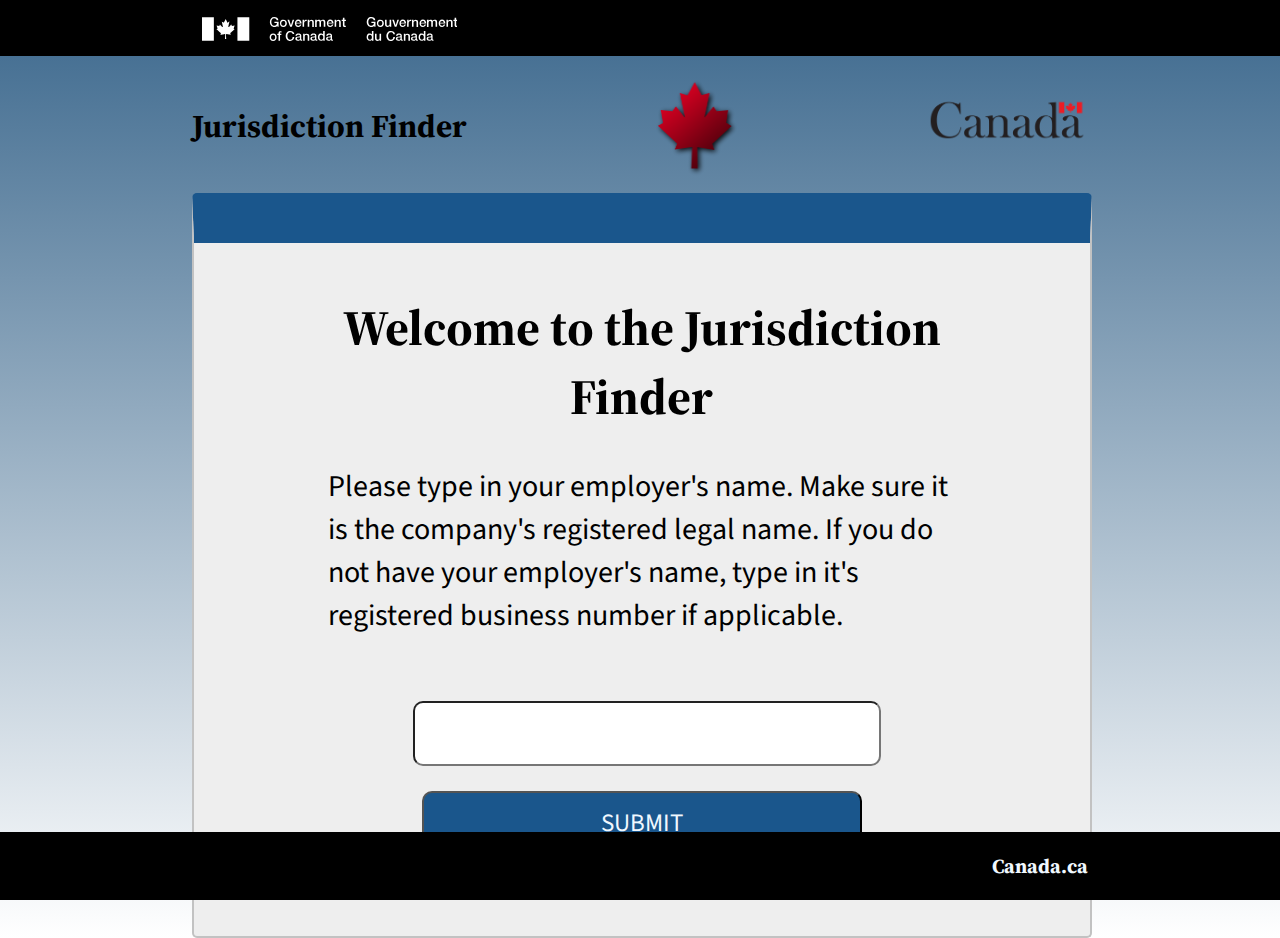
<file: index.html>
<!DOCTYPE html>
<html lang="en">
<head>
  <meta charset="UTF-8">
  <meta name="viewport" content="width=device-width, initial-scale=1.0">
  <meta http-equiv="X-UA-Compatible" content="ie=edge">
  <link rel="stylesheet" href="css/style.css">
  <script type="text/jquery" src="js/script.js"></script>
  <link rel="shortcut icon" href="./img/small_maple.png">
  <title>Jurisdiction Finder</title>
</head>

<header>
  <div class="black_band">
    <img src="./img/small_logo.PNG" alt="small">
  </div>
  <div class="head">
    <h1>Jurisdiction Finder</h1>
    <img src="./img/maple leaf.png" alt="maple" class="img_1">
    <img src="./img/government_logo.png" alt="government_logo" class="img_2">
  </div>
  <style>
    #suggestions{
      position: absolute;
      background:white;
      outline:1px solid black;
      margin-left: 15%;
    }
  </style>
</header>

<body>
  <div id="container1" class="container">
    <section class="page_1 head">
      <h1>Welcome to the Jurisdiction Finder</h1>
      <p>Please type in your employer's name. Make sure it is the company's registered legal name.
        If you do not have your employer's name, type in it's registered business number if applicable.
      </p>
      <form action="checkcompany.php" target="_self" method="GET">
        <input id="employerName" type="text" name="employer">
        <ul id="suggestions" hidden>
        </ul>
        <br>
        <button type="button" id="submitButton">SUBMIT</button>
      </form>
    </section>
  </div>
</body>

<script
  src="https://code.jquery.com/jquery-3.3.1.js"
  integrity="sha256-2Kok7MbOyxpgUVvAk/HJ2jigOSYS2auK4Pfzbm7uH60="
  crossorigin="anonymous"></script>

<script>
	$(function(){
		$("#submitButton").click(function(){
			var val = $("#employerName").val();
			$.ajax({
				method:'GET',
				url: 'checkcompany.php?employer=' + val,
				dataType: 'json',
				success: function(data){
					if(data.success == "true"){
            //redirect to next page
            if(data.federal == "yes"){
              window.location.href = "federal_response_1.html";
            }
            else if(data.federal == "maybe"){
              window.location.href = "federal_response_1.html";
            } 
            else {
              window.location.href = "question_1.php?employer=" + val;
            }
					}
					else {
						//some sort of error on the server that will be handled later
					}
				}
			})
		})
    $("#suggestion").css("left", $("#employerName").offset().left);

    $("#employerName").keyup(function(){
      var curr = $("#employerName").val();
      $.ajax({
        method:'GET',
        url: 'getcompanylist.php?q=' + curr,
        dataType: 'json',
        async:'false',
        success: function(data){
          if(data.length > 0){
            $("#suggestions").html("");
            $.each(data, function(i, val){
              $("#suggestions").append('<li class="clickable-suggestion">' + data[i] + '</li>');
            })
            $("li").click(function(){
              var val = $(this).html();
              console.log("CLICKED: " + val);
              $("#employerName").val(val);
            })
            $("#suggestions").show();
          }
          else{
            $("#suggestions").html("");
            $("#suggestions").hide();
          }
        }
      })
    })
	});

</script>
<footer>
  <div>
    <p><b>Canada.ca</b></p>
  </div>
</footer>
</html>
</file>
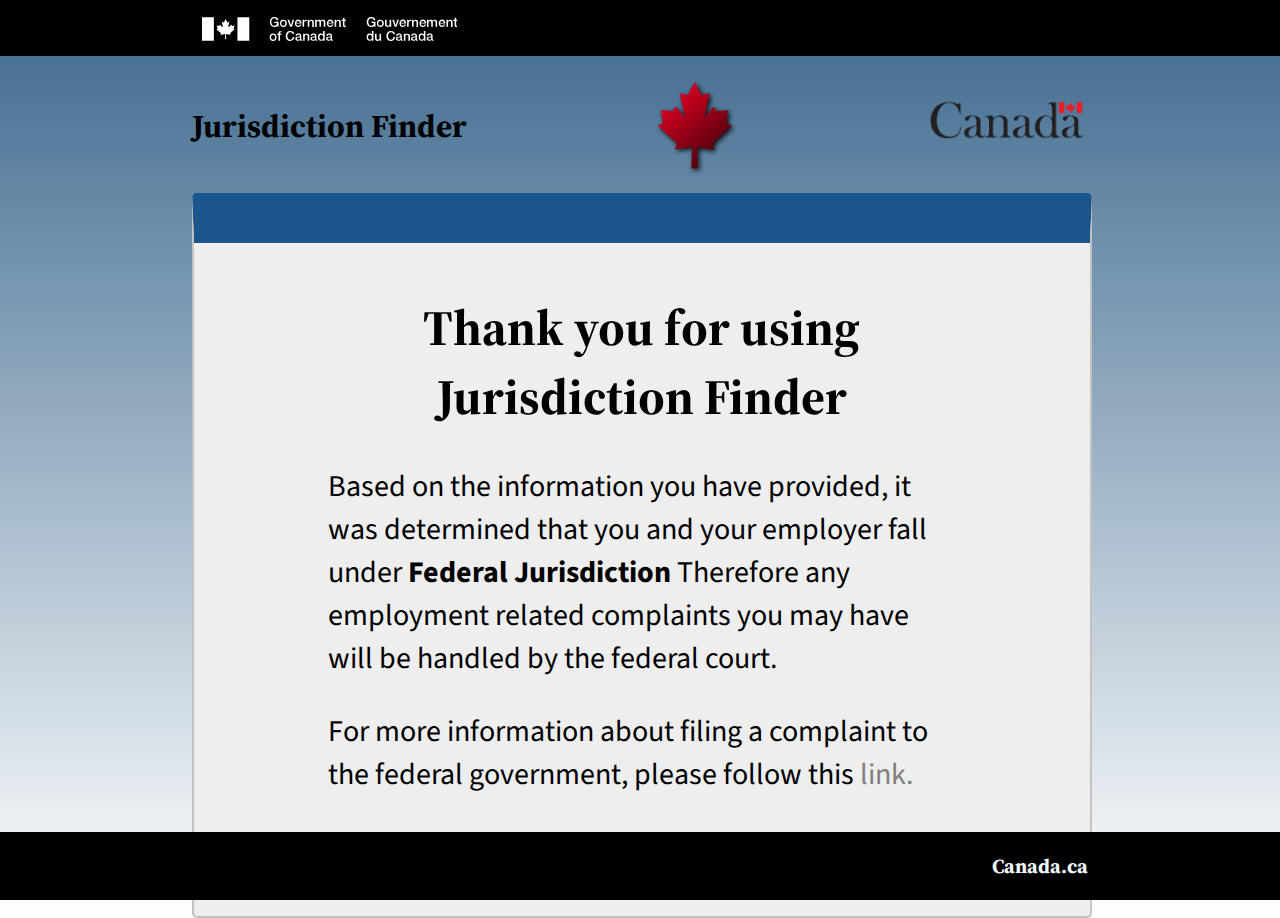
<file: federal_response_1.html>
<!DOCTYPE html>
<html lang="en">
<head>
  <meta charset="UTF-8">
  <meta name="viewport" content="width=device-width, initial-scale=1.0">
  <meta http-equiv="X-UA-Compatible" content="ie=edge">
  <link rel="stylesheet" href="css/style_response_1.css">
  <script type="text/jquery" src="js/script.js"></script>
  <link rel="shortcut icon" href="./img/small_maple.png">
  <title>Jurisdiction Finder</title>
</head>

<header>
  <div class="black_band">
    <img src="./img/small_logo.PNG" alt="small">
  </div>
  <div class="head">
    <h1>Jurisdiction Finder</h1>
    <img src="./img/maple leaf.png" alt="maple" class="img_1">
    <img src="./img/government_logo.png" alt="government_logo" class="img_2">
  </div>
</header>

<body>
  <div class="container">
    <section class="page_1 head">
      <h1>Thank you for using Jurisdiction Finder</h1>
      <p>Based on the information you have provided, it was determined that you and your employer fall under
        <b>Federal Jurisdiction</b> Therefore any employment related complaints you may have will be handled 
        by the federal court.
      </p>
      <p>For more information about filing a complaint to the federal government, please follow this <a href="https://www.canada.ca/en/employment-social-development/services/labour-standards/reports/filing-complaint.html">link.</a></p>
    </section>
  </div>
</body>

<script
  src="https://code.jquery.com/jquery-3.3.1.js"
  integrity="sha256-2Kok7MbOyxpgUVvAk/HJ2jigOSYS2auK4Pfzbm7uH60="
  crossorigin="anonymous"></script>
<footer>
  <div>
    <p><b>Canada.ca</b></p>
  </div>
</footer>
</html>
</file>
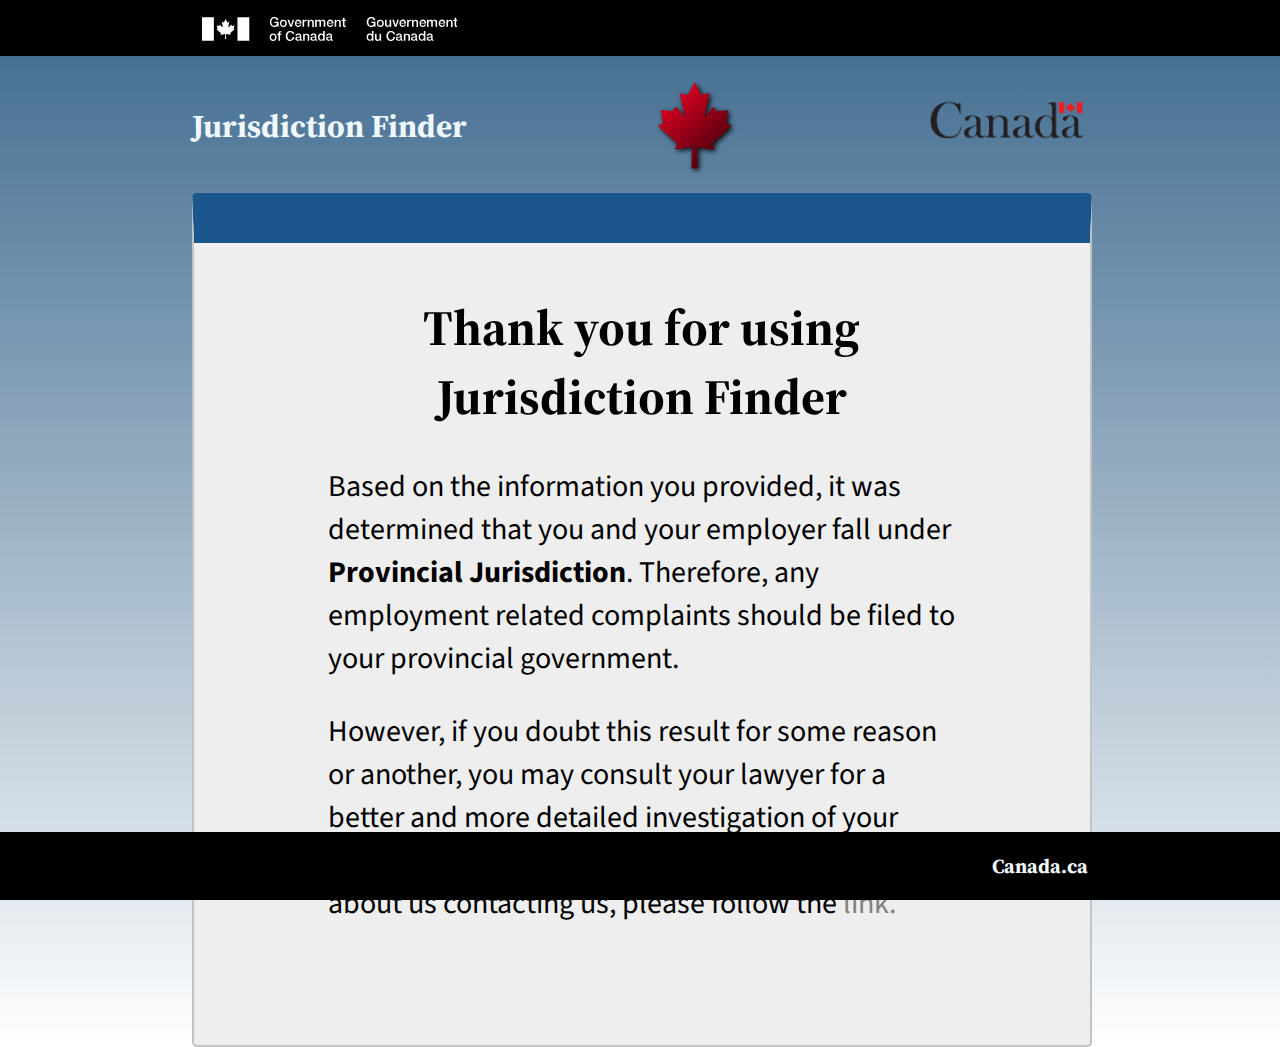
<file: provincial_response.html>
<!DOCTYPE html>
<html lang="en">
<head>
  <meta charset="UTF-8">
  <meta name="viewport" content="width=device-width, initial-scale=1.0">
  <meta http-equiv="X-UA-Compatible" content="ie=edge">
  <link rel="stylesheet" href="css/province_response.css">
  <script type="text/jquery" src="js/script.js"></script>
  <link rel="shortcut icon" href="./img/small_maple.png">
  <title>Jurisdiction Finder</title>
</head>

<header>
  <div class="black_band">
    <img src="./img/small_logo.PNG" alt="small">
  </div>
  <div class="head">
    <h1>Jurisdiction Finder</h1>
    <img src="./img/maple leaf.png" alt="maple" class="img_1">
    <img src="./img/government_logo.png" alt="government_logo" class="img_2">
  </div>
</header>

<body>
  <div class="container">
    <section class="page_1 head">
      <h1>Thank you for using Jurisdiction Finder</h1>
      <p>Based on the information you provided, it was determined that you and your employer fall under 
        <b>Provincial Jurisdiction</b>. Therefore, any employment related complaints should be filed 
        to your provincial government.
      </p>
      <p>However, if you doubt this result for some reason or another, you may consult your lawyer 
        for a better and more detailed investigation of your case, or contact us directly. For more
        information about us contacting us, please follow the <a href="https://www.canada.ca/en/employment-social-development/services/labour-contact.html">link.</a>
      </p>
    </section>
  </div>
</body>

<script
  src="https://code.jquery.com/jquery-3.3.1.js"
  integrity="sha256-2Kok7MbOyxpgUVvAk/HJ2jigOSYS2auK4Pfzbm7uH60="
  crossorigin="anonymous"></script>

<footer>
  <div>
    <p><b>Canada.ca</b></p>
  </div>
</footer>
</html>
</file>
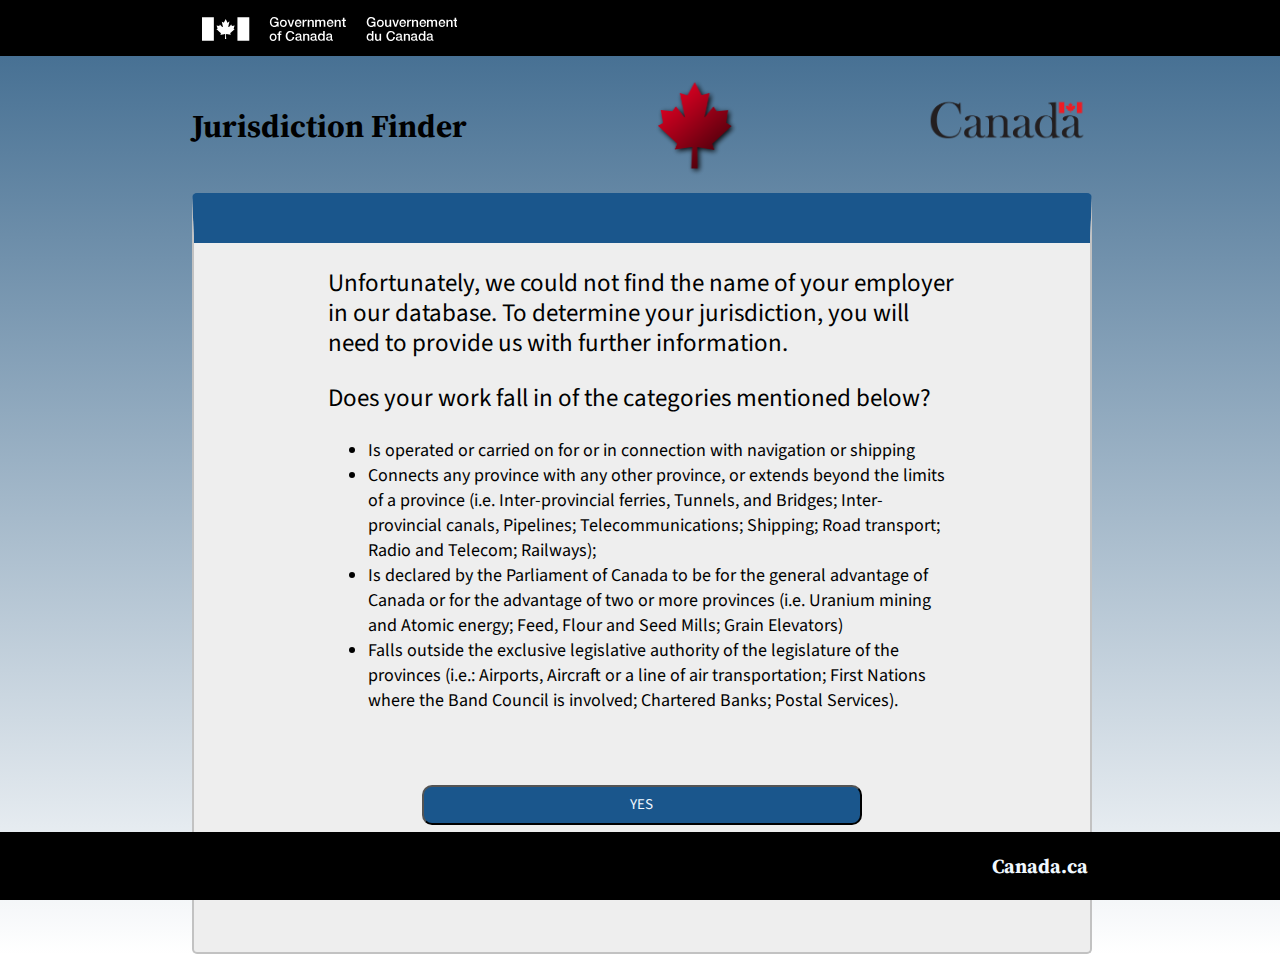
<file: question_1.html>
<!DOCTYPE html>
<html lang="en">
<head>
  <meta charset="UTF-8">
  <meta name="viewport" content="width=device-width, initial-scale=1.0">
  <meta http-equiv="X-UA-Compatible" content="ie=edge">
  <link rel="stylesheet" href="css/question_1.css">
  <script type="text/jquery" src="js/script.js"></script>  
  <link rel="shortcut icon" href="./img/small_maple.png">
  <title>Jurisdiction Finder</title>
</head>

<header>
  <div class="black_band">
    <img src="./img/small_logo.PNG" alt="small">
  </div>
  <div class="head">
    <h1>Jurisdiction Finder</h1>
    <img src="./img/maple leaf.png" alt="maple" class="img_1">
    <img src="./img/government_logo.png" alt="government_logo" class="img_2">
  </div>
</header>

<body>
  <div class="container">
    <section class="page_1 head">
      <p>Unfortunately, we could not find the name of your employer in our database. To determine your jurisdiction, you will need to provide us with further information.
      </p>
      <p>Does your work fall in of the categories mentioned below?</p>
      <ul>
        <li>Is operated or carried on for or in connection with navigation or shipping</li>
        <li>Connects any province with any other province, or extends beyond the limits of 
            a province (i.e. Inter-provincial ferries, Tunnels, and Bridges; Inter-provincial canals, Pipelines; Telecommunications; Shipping; Road transport; Radio and Telecom; Railways);</li>
        <li>Is declared by the Parliament of Canada to be for the general advantage of Canada or for the advantage of     two or more provinces (i.e. Uranium mining and Atomic energy; Feed, Flour and Seed Mills; Grain               Elevators)</li>
        <li>Falls outside the exclusive legislative authority of the legislature of the provinces (i.e.: Airports,        Aircraft or a line of air transportation; First Nations where the Band Council is involved; Chartered         Banks; Postal Services).</li>
      </ul>
      <form action="#">
        <button type="button">YES</button>
        <button type="button">NO</button>
      </form>
    </section>
  </div>
</body>

<script
  src="https://code.jquery.com/jquery-3.3.1.js"
  integrity="sha256-2Kok7MbOyxpgUVvAk/HJ2jigOSYS2auK4Pfzbm7uH60="
  crossorigin="anonymous"></script>

<footer>
  <div>
    <p><b>Canada.ca</b></p>
  </div>
</footer>
</html>
</file>
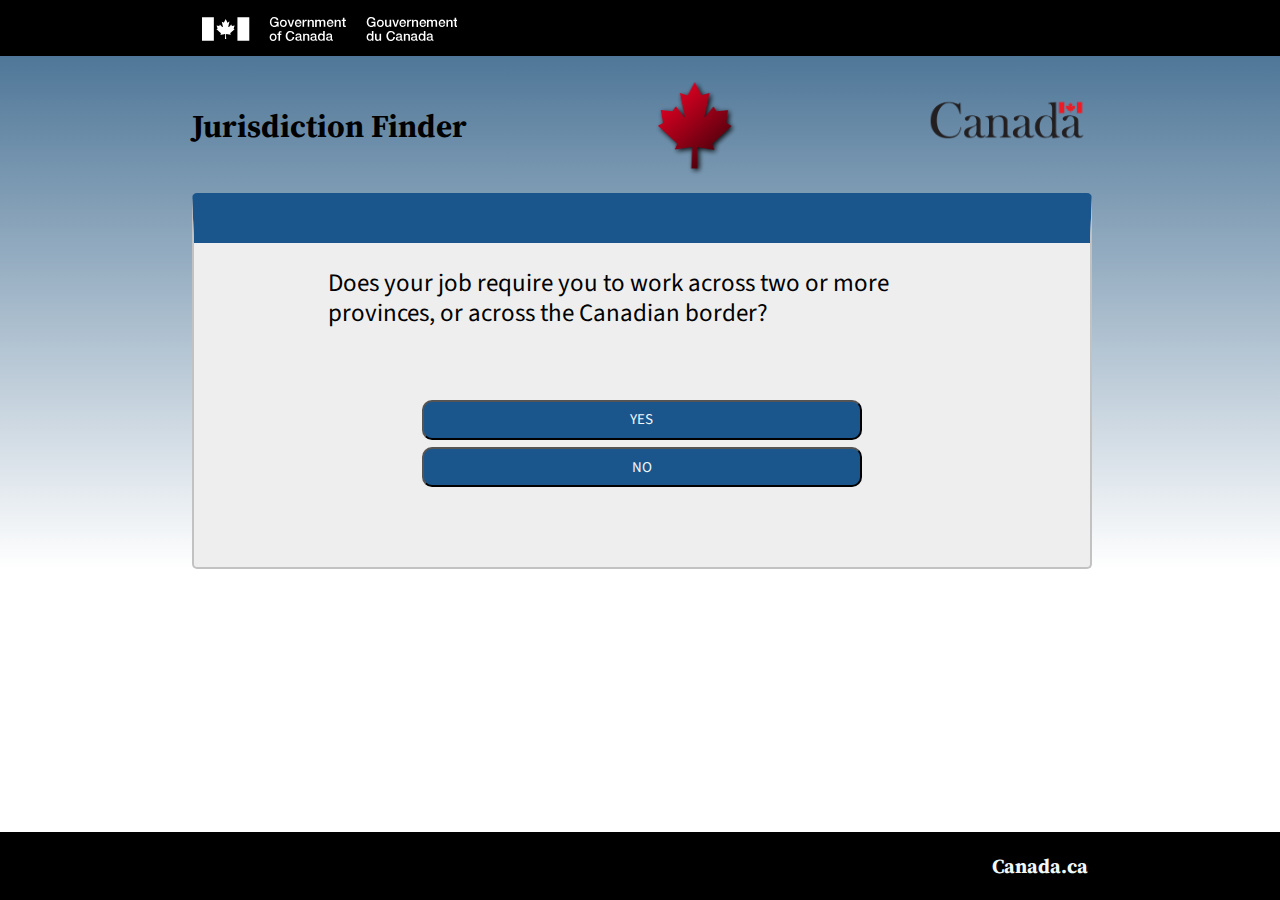
<file: question_2.html>
<!DOCTYPE html>
<html lang="en">
<head>
  <meta charset="UTF-8">
  <meta name="viewport" content="width=device-width, initial-scale=1.0">
  <meta http-equiv="X-UA-Compatible" content="ie=edge">
  <link rel="stylesheet" href="css/question_1.css">
  <script type="text/jquery" src="js/script.js"></script>  
  <link rel="shortcut icon" href="./img/small_maple.png">
  <title>Jurisdiction Finder</title>
</head>

<header>
  <div class="black_band">
    <img src="./img/small_logo.PNG" alt="small">
  </div>
  <div class="head">
    <h1>Jurisdiction Finder</h1>
    <img src="./img/maple leaf.png" alt="maple" class="img_1">
    <img src="./img/government_logo.png" alt="government_logo" class="img_2">
  </div>
</header>

<body>
  <div class="container">
    <section class="page_1 head">
      <p>Does your job require you to work across two or more provinces, or across the Canadian border?</p>
      <form action="#">
        <button type="button">YES</button>
        <button type="button">NO</button>
      </form>
    </section>
  </div>
</body>

<script
  src="https://code.jquery.com/jquery-3.3.1.js"
  integrity="sha256-2Kok7MbOyxpgUVvAk/HJ2jigOSYS2auK4Pfzbm7uH60="
  crossorigin="anonymous"></script>

<footer>
  <div>
    <p><b>Canada.ca</b></p>
  </div>
</footer>
</html>
</file>
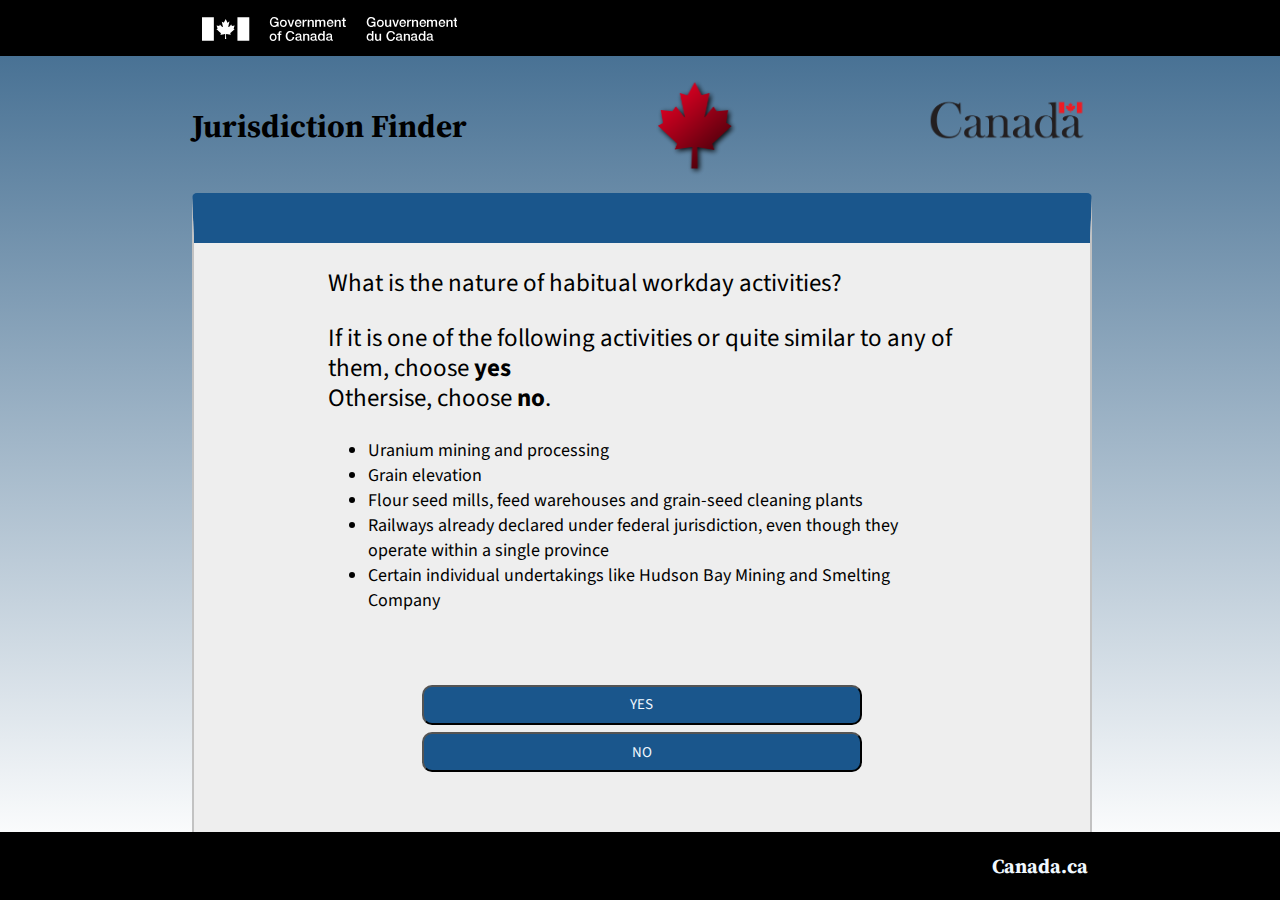
<file: question_3.html>
<!DOCTYPE html>
<html lang="en">
<head>
  <meta charset="UTF-8">
  <meta name="viewport" content="width=device-width, initial-scale=1.0">
  <meta http-equiv="X-UA-Compatible" content="ie=edge">
  <link rel="stylesheet" href="css/question_1.css">
  <script type="text/jquery" src="js/script.js"></script>  
  <link rel="shortcut icon" href="./img/small_maple.png">
  <title>Jurisdiction Finder</title>
</head>

<header>
  <div class="black_band">
    <img src="./img/small_logo.PNG" alt="small">
  </div>
  <div class="head">
    <h1>Jurisdiction Finder</h1>
    <img src="./img/maple leaf.png" alt="maple" class="img_1">
    <img src="./img/government_logo.png" alt="government_logo" class="img_2">
  </div>
</header>

<body>
  <div class="container">
    <section class="page_1 head">
      <p>What is the nature of habitual workday activities?
      </p>
      <p>If it is one of the following activities or quite similar to any of them, choose <b>yes</b>
      <br> Othersise, choose <b>no</b>.</p>
      <ul>
        <li>Uranium mining and processing</li>
        <li>Grain elevation</li>
        <li>Flour seed mills, feed warehouses and grain-seed cleaning plants</li>
        <li>Railways already declared under federal jurisdiction, even though they operate within a single province</li>
        <li>Certain individual undertakings like Hudson Bay Mining and Smelting Company</li>
      </ul>
      <form action="#">
        <button type="button">YES</button>
        <button type="button">NO</button>
      </form>
    </section>
  </div>
</body>

<script
  src="https://code.jquery.com/jquery-3.3.1.js"
  integrity="sha256-2Kok7MbOyxpgUVvAk/HJ2jigOSYS2auK4Pfzbm7uH60="
  crossorigin="anonymous"></script>

<footer>
  <div>
    <p><b>Canada.ca</b></p>
  </div>
</footer>
</html>
</file>
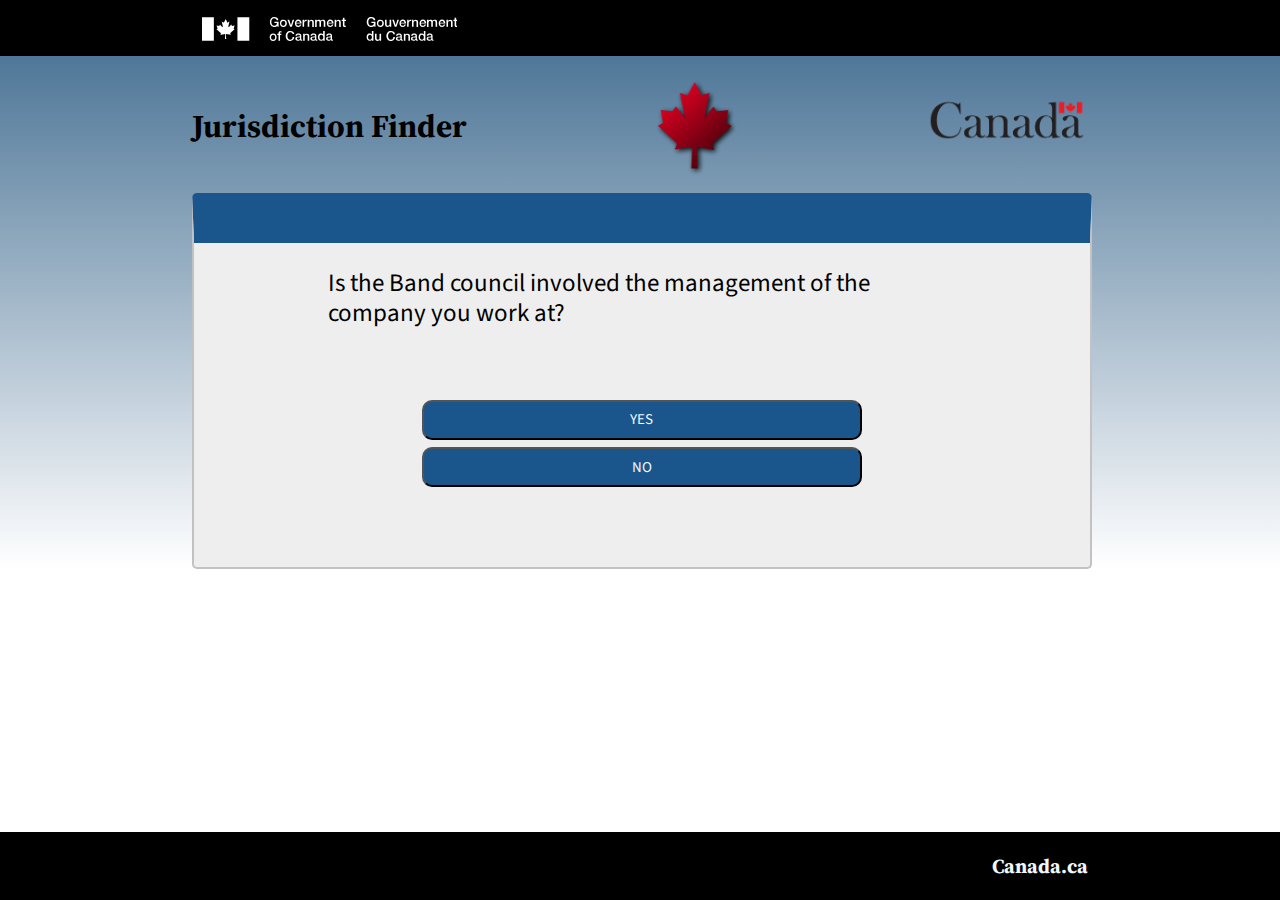
<file: question_4.html>
<!DOCTYPE html>
<html lang="en">
<head>
  <meta charset="UTF-8">
  <meta name="viewport" content="width=device-width, initial-scale=1.0">
  <meta http-equiv="X-UA-Compatible" content="ie=edge">
  <link rel="stylesheet" href="css/question_1.css">
  <script type="text/jquery" src="js/script.js"></script>  
  <link rel="shortcut icon" href="./img/small_maple.png">
  <title>Jurisdiction Finder</title>
</head>

<header>
  <div class="black_band">
    <img src="./img/small_logo.PNG" alt="small">
  </div>
  <div class="head">
    <h1>Jurisdiction Finder</h1>
    <img src="./img/maple leaf.png" alt="maple" class="img_1">
    <img src="./img/government_logo.png" alt="government_logo" class="img_2">
  </div>
</header>

<body>
  <div class="container">
    <section class="page_1 head">
      <p>Is the Band council involved the management of the company you work at?</p>
      <form action="#">
        <button type="button">YES</button>
        <button type="button">NO</button>
      </form>
    </section>
  </div>
</body>

<script
  src="https://code.jquery.com/jquery-3.3.1.js"
  integrity="sha256-2Kok7MbOyxpgUVvAk/HJ2jigOSYS2auK4Pfzbm7uH60="
  crossorigin="anonymous"></script>

<footer>
  <div>
    <p><b>Canada.ca</b></p>
  </div>
</footer>
</html>
</file>
<file: css/style.css>
@import url('https://fonts.googleapis.com/css?family=Source+Serif+Pro');
@import url('https://fonts.googleapis.com/css?family=Source+Sans+Pro');

body {
  margin: 0;
  padding: 0;
  font-family: 'Source Serif Pro', serif;
  background: #3c688d; /* Old browsers */
  background: -moz-linear-gradient(top, #3c688d 0%, #ffffff 100%, #ffffff 100%, #ffffff 100%); /* FF3.6-15 */
  background: -webkit-linear-gradient(top, #3c688d 0%,#ffffff 100%,#ffffff 100%,#ffffff 100%); /* Chrome10-25,Safari5.1-6 */
  background: linear-gradient(to bottom, #3c688d 0%,#ffffff 100%,#ffffff 100%,#ffffff 100%); /* W3C, IE10+, FF16+, Chrome26+, Opera12+, Safari7+ */
  filter: progid:DXImageTransform.Microsoft.gradient( startColorstr='#3c688d', endColorstr='#ffffff',GradientType=0 ); /* IE6-9 */
  background-repeat: no-repeat;
}

.black_band {
  width: 100%;
  background-color: black;
  padding-top: 10px;
}

.black_band img {
  margin-left: 15%;
}

.head {
  display: inline-flex;
  justify-content: space-between;
  width: 70%;
  margin-left: 15%;
  background-color: transparent;
  margin-top: 1em;
  margin-bottom: 1em;
}

.head h1 {
  margin-top: 1em;
}

.img_1 {
  height: 100px;
  /* margin-left: 25%; */
  margin-top: 5px;
}

.img_2 {
  height: 70px;
  /* margin-left: 36%; */
}

.page_1 {
  display: block;
}

.page_1 h1 {
  font-family: 'Source Serif Pro', serif;
}

.container {
  width: 70%;
  margin-left: 15%;
  border-style: solid;
  border-width: 2px;
  border-color: rgb(194, 194, 194);
  background-color: rgb(238, 238, 238);
  border-top-width: 50px;
  border-top-color: #1a568c;
  border-radius: 5px;
}

.container h1 {
  font-family: 'Source Serif Pro', serif;
  font-size: 50px;
  text-align: center;
}

.container p {
  font-family: 'Source Sans Pro', sans-serif;
  font-size: 30px;
}

.page_1 form {
  margin-top: 4em;
  padding-bottom: 4em;
}

.page_1 form input {
  width: 70%;
  padding: 0.5em;
  font-size: 25px;
  margin-left: 13.5%;
  font-family: 'Source Sans Pro', sans-serif;
  border-radius: 10px;
}

.page_1 form button {
  width: 70%;
  font-family: 'source Sans Pro', sans-serif;
  font-size: 25px;
  margin-top: 1em;
  margin-left: 15%;
  padding: 0.5em;
  background-color: #1a568c;
  color: aliceblue;
  border-radius: 10px;
}

.page_1 form button:hover {
  width: 75%;
  margin-left: 12.5%;
}

footer {
  position: fixed;
  bottom: 0px;
  font-size: 20px;
  color: aliceblue;
  background-color: black;
  width: 100%;
  padding: 0;
}

footer p {
  float: right;
  margin-right: 15%;
}

ul {
  font-family: 'Source Sans Pro', sans-serif;
  margin-top: 0;
}

@media(max-width: 900px) {
  .black_band img {
    margin-left: 5%;
  }

  .head {
    display: inline-flex;
    width: 90%;
    margin-left: 5%;
    background-color: transparent;
    margin-top: 1em;
    margin-bottom: 1em;
  }

  .container {
    width: 90%;
    margin-left: 5%;
    border-style: solid;
    border-width: 2px;
    border-color: rgb(194, 194, 194);
    background-color: rgb(238, 238, 238);
    border-top-width: 50px;
    border-top-color: #1a568c;
    border-radius: 5px;
  }

  .page_1 {
    display: block;
  }

  header h1 {
    font-size: 20px;
  }

  .img_1 {
    height: 75px;
  }
  
  .img_2 {
    height: 50px;
  }

  .page_1 h1 {
    font-size: 30px;
  }

  .page_1 form button {
    justify-content: center;
    width: 70%;
    margin-left: 15%;
    font-size: 20px;
  }

  .page_1 form input {
    width: 70%;
    font-size: 20px;
  }

  .page_1 p {
    font-size: 20px;
  }

  footer {
    font-size: 15px;
  }
}
</file>
<file: css/style_response_1.css>
@import url('https://fonts.googleapis.com/css?family=Source+Serif+Pro');
@import url('https://fonts.googleapis.com/css?family=Source+Sans+Pro');

body {
  margin: 0;
  padding: 0;
  font-family: 'Source Serif Pro', serif;
  background: #3c688d; /* Old browsers */
  background: -moz-linear-gradient(top, #3c688d 0%, #ffffff 100%, #ffffff 100%, #ffffff 100%); /* FF3.6-15 */
  background: -webkit-linear-gradient(top, #3c688d 0%,#ffffff 100%,#ffffff 100%,#ffffff 100%); /* Chrome10-25,Safari5.1-6 */
  background: linear-gradient(to bottom, #3c688d 0%,#ffffff 100%,#ffffff 100%,#ffffff 100%); /* W3C, IE10+, FF16+, Chrome26+, Opera12+, Safari7+ */
  filter: progid:DXImageTransform.Microsoft.gradient( startColorstr='#3c688d', endColorstr='#ffffff',GradientType=0 ); /* IE6-9 */
  background-repeat: no-repeat;
}

.black_band {
  width: 100%;
  background-color: black;
  padding-top: 10px;
}

.black_band img {
  margin-left: 15%;
}

.head {
  display: inline-flex;
  justify-content: space-between;
  width: 70%;
  margin-left: 15%;
  background-color: transparent;
  margin-top: 1em;
  margin-bottom: 1em;
}

.head h1 {
  margin-top: 1em;
}

a {
  text-decoration: none;
  color: gray;
}

.img_1 {
  height: 100px;
  /* margin-left: 25%; */
  margin-top: 5px;
}

.img_2 {
  height: 70px;
  /* margin-left: 36%; */
}

.page_1 {
  display: block;
}

.page_1 h1 {
  font-family: 'Source Serif Pro', serif;
}

.container {
  width: 70%;
  margin-left: 15%;
  border-style: solid;
  border-width: 2px;
  border-color: rgb(194, 194, 194);
  background-color: rgb(238, 238, 238);
  border-top-width: 50px;
  border-top-color: #1a568c;
  border-radius: 5px;
}

.container h1 {
  font-family: 'Source Serif Pro', serif;
  font-size: 50px;
  text-align: center;
}

.container p {
  font-family: 'Source Sans Pro', sans-serif;
  font-size: 30px;
}

.container p:nth-child(3) {
  padding-bottom: 3em;
}

footer {
  position: fixed;
  bottom: 0px;
  font-size: 20px;
  color: aliceblue;
  background-color: black;
  width: 100%;
  padding: 0;
}

footer p {
  float: right;
  margin-right: 15%;
}

@media(max-width: 900px) {
  .black_band img {
    margin-left: 5%;
  }

  .head {
    display: inline-flex;
    width: 90%;
    margin-left: 5%;
    background-color: transparent;
    margin-top: 1em;
    margin-bottom: 1em;
  }

  .container {
    width: 90%;
    margin-left: 5%;
    border-style: solid;
    border-width: 2px;
    border-color: rgb(194, 194, 194);
    background-color: rgb(238, 238, 238);
    border-top-width: 50px;
    border-top-color: #1a568c;
    border-radius: 5px;
  }

  .page_1 {
    display: block;
  }

  header h1 {
    font-size: 20px;
    color: aliceblue
  }

  .img_1 {
    height: 75px;
  }
  
  .img_2 {
    height: 50px;
  }

  .page_1 h1 {
    font-size: 30px;
  }

  .page_1 p {
    font-size: 20px;
    padding-bottom: 4em;
  }

  footer {
    font-size: 15px;
  }
}
</file>
<file: css/province_response.css>
@import url('https://fonts.googleapis.com/css?family=Source+Serif+Pro');
@import url('https://fonts.googleapis.com/css?family=Source+Sans+Pro');

body {
  margin: 0;
  padding: 0;
  font-family: 'Source Serif Pro', serif;
  background: #3c688d; /* Old browsers */
  background: -moz-linear-gradient(top, #3c688d 0%, #ffffff 100%, #ffffff 100%, #ffffff 100%); /* FF3.6-15 */
  background: -webkit-linear-gradient(top, #3c688d 0%,#ffffff 100%,#ffffff 100%,#ffffff 100%); /* Chrome10-25,Safari5.1-6 */
  background: linear-gradient(to bottom, #3c688d 0%,#ffffff 100%,#ffffff 100%,#ffffff 100%); /* W3C, IE10+, FF16+, Chrome26+, Opera12+, Safari7+ */
  filter: progid:DXImageTransform.Microsoft.gradient( startColorstr='#3c688d', endColorstr='#ffffff',GradientType=0 ); /* IE6-9 */
  background-repeat: no-repeat;
}

.black_band {
  width: 100%;
  background-color: black;
  padding-top: 10px;
}

.black_band img {
  margin-left: 15%;
}

header h1 {
  color: aliceblue;
}

.head {
  display: inline-flex;
  justify-content: space-between;
  width: 70%;
  margin-left: 15%;
  background-color: transparent;
  margin-top: 1em;
  margin-bottom: 1em;
}

.head h1 {
  margin-top: 1em;
}

.img_1 {
  height: 100px;
  /* margin-left: 25%; */
  margin-top: 5px;
}

.img_2 {
  height: 70px;
  /* margin-left: 36%; */
}

.page_1 {
  display: block;
}

.page_1 h1 {
  font-family: 'Source Serif Pro', serif;
}

.container {
  width: 70%;
  margin-left: 15%;
  border-style: solid;
  border-width: 2px;
  border-color: rgb(194, 194, 194);
  background-color: rgb(238, 238, 238);
  border-top-width: 50px;
  border-top-color: #1a568c;
  border-radius: 5px;
}

.container h1 {
  font-family: 'Source Serif Pro', serif;
  font-size: 50px;
  text-align: center;
}

a {
  text-decoration: none;
  color: gray;
}

.container p:nth-child(3) {
  padding-bottom: 3em;
}

.container p {
  font-family: 'Source Sans Pro', sans-serif;
  font-size: 30px;
}

footer {
  position: fixed;
  bottom: 0px;
  font-size: 20px;
  color: aliceblue;
  background-color: black;
  width: 100%;
  padding: 0;
}

footer p {
  float: right;
  margin-right: 15%;
}

@media(max-width: 900px) {
  .black_band img {
    margin-left: 5%;
  }

  .head {
    display: inline-flex;
    width: 90%;
    margin-left: 5%;
    background-color: transparent;
    margin-top: 1em;
    margin-bottom: 1em;
  }

  .container {
    width: 90%;
    margin-left: 5%;
    border-style: solid;
    border-width: 2px;
    border-color: rgb(194, 194, 194);
    background-color: rgb(238, 238, 238);
    border-top-width: 50px;
    border-top-color: #1a568c;
    border-radius: 5px;
  }

  .page_1 {
    display: block;
  }

  header h1 {
    font-size: 20px;
  }

  .img_1 {
    height: 75px;
  }
  
  .img_2 {
    height: 50px;
  }

  .page_1 h1 {
    font-size: 30px;
  }

  .page_1 p {
    font-size: 20px;
  }

  footer {
    font-size: 15px;
  }
}
</file>
<file: css/question_1.css>
@import url('https://fonts.googleapis.com/css?family=Source+Serif+Pro');
@import url('https://fonts.googleapis.com/css?family=Source+Sans+Pro');

body {
  margin: 0;
  padding: 0;
  font-family: 'Source Serif Pro', serif;
  background: #3c688d; /* Old browsers */
  background: -moz-linear-gradient(top, #3c688d 0%, #ffffff 100%, #ffffff 100%, #ffffff 100%); /* FF3.6-15 */
  background: -webkit-linear-gradient(top, #3c688d 0%,#ffffff 100%,#ffffff 100%,#ffffff 100%); /* Chrome10-25,Safari5.1-6 */
  background: linear-gradient(to bottom, #3c688d 0%,#ffffff 100%,#ffffff 100%,#ffffff 100%); /* W3C, IE10+, FF16+, Chrome26+, Opera12+, Safari7+ */
  filter: progid:DXImageTransform.Microsoft.gradient( startColorstr='#3c688d', endColorstr='#ffffff',GradientType=0 ); /* IE6-9 */
  background-repeat: no-repeat;
}

.black_band {
  width: 100%;
  background-color: black;
  padding-top: 10px;
}

.black_band img {
  margin-left: 15%;
}

.head {
  display: inline-flex;
  justify-content: space-between;
  width: 70%;
  margin-left: 15%;
  background-color: transparent;
  margin-top: 1em;
  margin-bottom: 1em;
}

.head h1 {
  margin-top: 1em;
}

.img_1 {
  height: 100px;
  /* margin-left: 25%; */
  margin-top: 5px;
}

.img_2 {
  height: 70px;
  /* margin-left: 36%; */
}

.page_1 {
  display: block;
}

.page_1 h1 {
  font-family: 'Source Serif Pro', serif;
}

.container {
  width: 70%;
  margin-left: 15%;
  border-style: solid;
  border-width: 2px;
  border-color: rgb(194, 194, 194);
  background-color: rgb(238, 238, 238);
  border-top-width: 50px;
  border-top-color: #1a568c;
  border-radius: 5px;
}

.container p {
  font-family: 'Source Sans Pro', sans-serif;
  font-size: 25px;
  line-height: 1.2em;
  padding-bottom: 0;
}

.page_1 form {
  margin-top: 4em;
  padding-bottom: 4em;
}

.page_1 form input {
  width: 70%;
  padding: 0.5em;
  font-size: 20px;
  margin-left: 13.5%;
  font-family: 'Source Sans Pro', sans-serif;
  border-radius: 10px;
}

.page_1 form button {
  width: 70%;
  font-family: 'Source Sans Pro', sans-serif;
  font-size: 15px;
  margin-top: 0.5em;
  margin-left: 15%;
  padding: 0.5em;
  background-color: #1a568c;
  color: aliceblue;
  border-radius: 10px;
}

.page_1 form button:hover {
  width: 75%;
  margin-left: 12.5%;
}

ul {
  font-family: 'Source Sans Pro', sans-serif;
  font-size: 18px;
}

footer {
  position: fixed;
  bottom: 0px;
  font-size: 20px;
  color: aliceblue;
  background-color: black;
  width: 100%;
  padding: 0;
}

footer p {
  float: right;
  margin-right: 15%;
}

@media(max-width: 900px) {
  .black_band img {
    margin-left: 5%;
  }

  .head {
    display: inline-flex;
    width: 90%;
    margin-left: 5%;
    background-color: transparent;
    margin-top: 1em;
    margin-bottom: 1em;
  }

  .container {
    width: 90%;
    margin-left: 5%;
    border-style: solid;
    border-width: 2px;
    border-color: rgb(194, 194, 194);
    background-color: rgb(238, 238, 238);
    border-top-width: 50px;
    border-top-color: #1a568c;
    border-radius: 5px;
  }

  .page_1 {
    display: block;
  }

  header h1 {
    font-size: 20px;
  }

  .img_1 {
    height: 75px;
  }
  
  .img_2 {
    height: 50px;
  }

  .page_1 h1 {
    font-size: 30px;
  }

  .page_1 form button {
    justify-content: center;
    width: 70%;
    margin-left: 15%;
    font-size: 15px;
  }

  .page_1 form input {
    width: 70%;
    font-size: 15px;
  }

  .page_1 p {
    font-size: 20px;
  }

  footer {
    font-size: 15px;
  }
}
</file>
